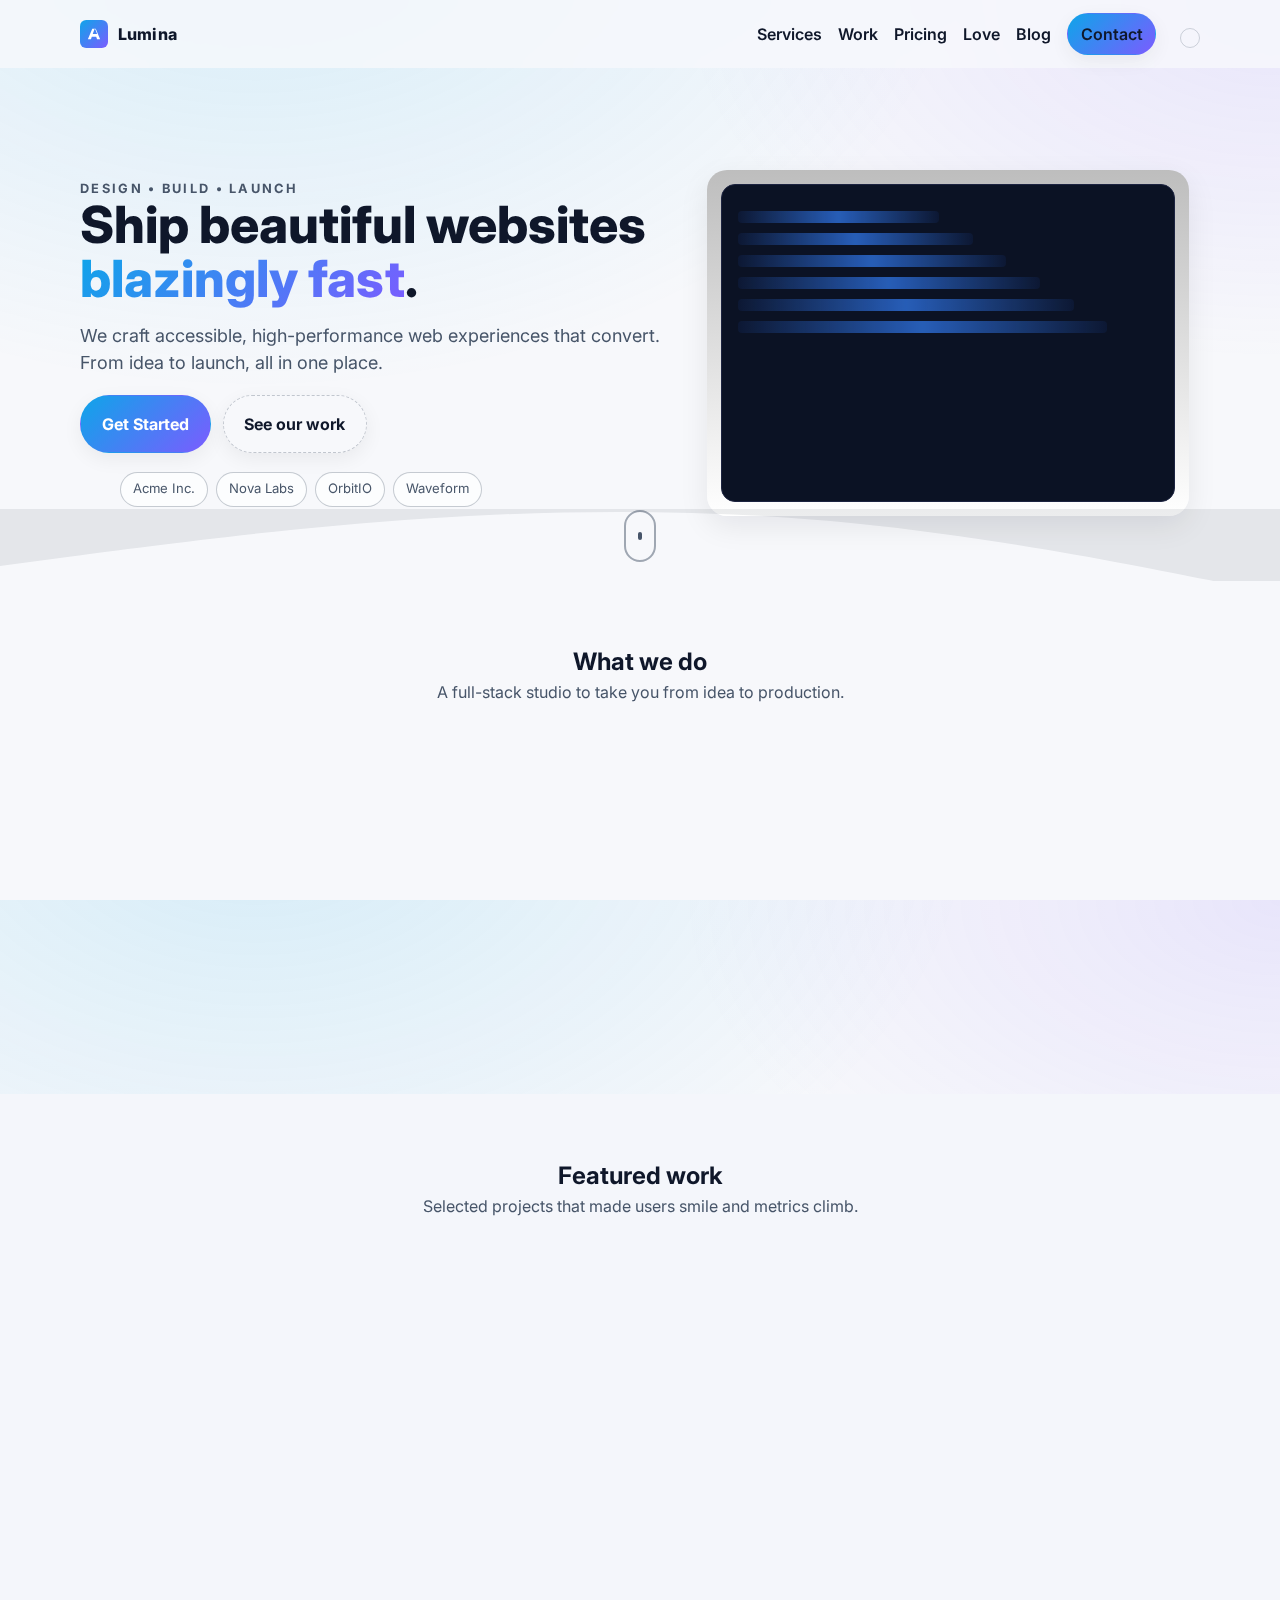
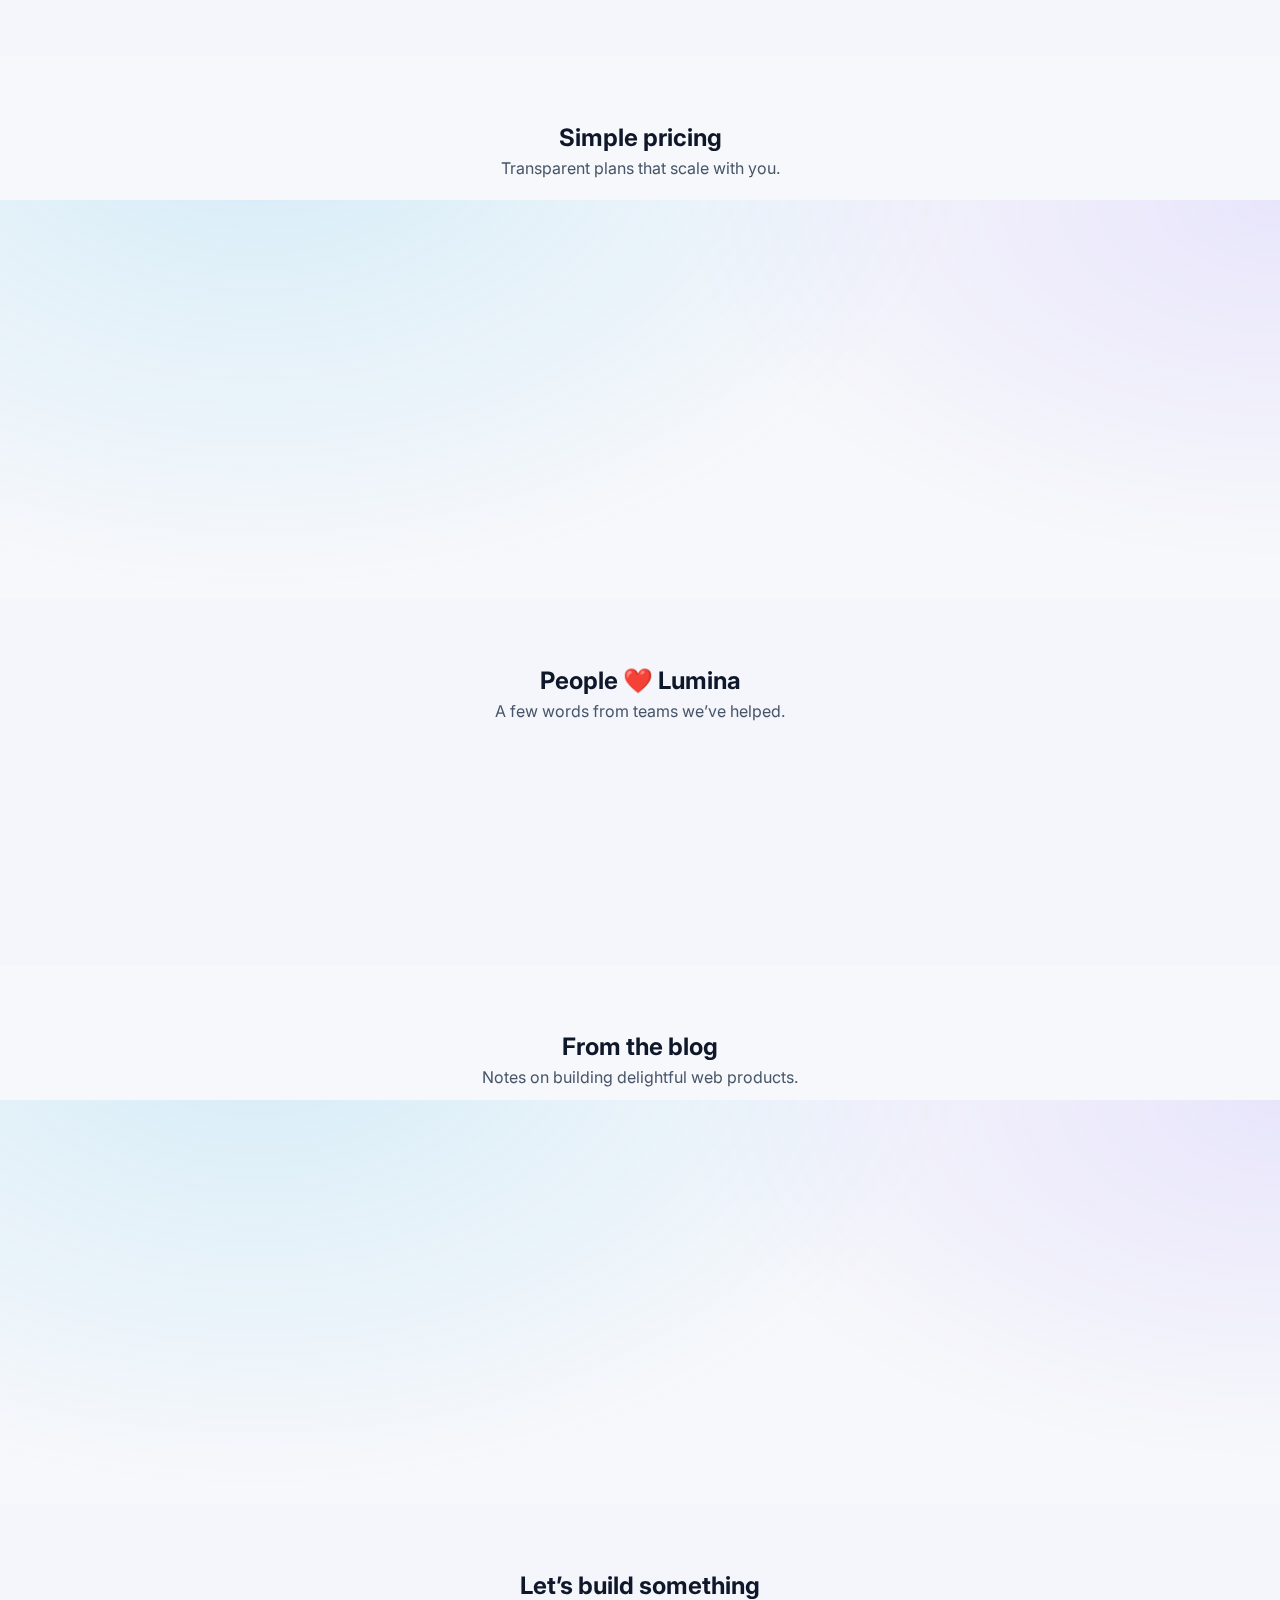
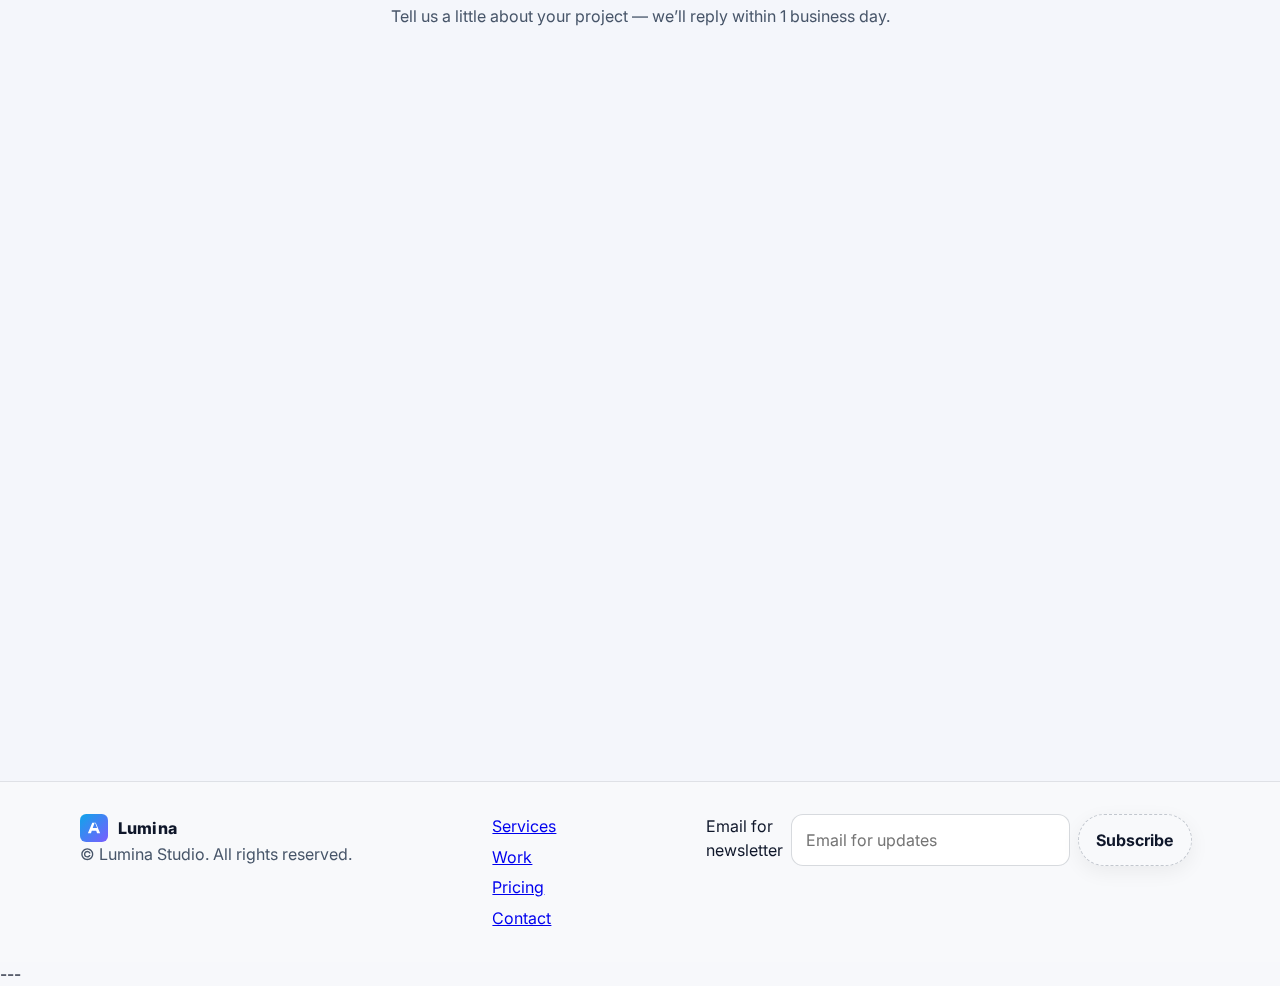
<file: index.html>
<!doctype html>
<html lang="en" class="no-js" data-theme="light">
<head>
  <meta charset="utf-8" />
  <meta name="viewport" content="width=device-width,initial-scale=1,viewport-fit=cover" />
  <title>Lumina — Modern Web Experiences</title>
  <meta name="description" content="Lumina builds beautiful, high-performance websites and apps. Design, development, and growth in one place." />
  <meta name="theme-color" content="#0ea5e9" />
  <meta property="og:title" content="Lumina — Modern Web Experiences" />
  <meta property="og:description" content="Beautiful, fast, accessible websites and apps." />
  <meta property="og:type" content="website" />
  <meta property="og:image" content="data:image/svg+xml;utf8,<svg xmlns='http://www.w3.org/2000/svg' width='1200' height='630'><rect width='100%' height='100%' fill='%230ea5e9'/><text x='50%' y='50%' dominant-baseline='middle' text-anchor='middle' font-family='Arial' font-size='64' fill='white'>Lumina</text></svg>">

  <!-- Favicon (inline SVG so no extra files) -->
  <link rel="icon" type="image/svg+xml" href="data:image/svg+xml;utf8,
    <svg xmlns='http://www.w3.org/2000/svg' viewBox='0 0 64 64'>
      <defs><linearGradient id='g' x1='0' y1='0' x2='1' y2='1'>
        <stop stop-color='%230ea5e9'/><stop offset='1' stop-color='%237b5cff'/></linearGradient></defs>
      <rect rx='14' ry='14' width='64' height='64' fill='url(%23g)'/>
      <path d='M18 44L28 20h8l10 24h-7l-2-6H27l-2 6zM29 32h10l-5-13z' fill='white'/>
    </svg>"/>

  <link rel="preconnect" href="https://fonts.googleapis.com" crossorigin>
  <link rel="preconnect" href="https://fonts.gstatic.com" crossorigin>
  <link href="https://fonts.googleapis.com/css2?family=Inter:wght@400;500;600;700;800&display=swap" rel="stylesheet">

  <link rel="stylesheet" href="styles.css" />
  <script>document.documentElement.classList.remove('no-js');</script>
</head>
<body>
  <!-- Skip link for a11y -->
  <a class="skip-link" href="#main">Skip to content</a>

  <!-- Header -->
  <header id="top" class="site-header" data-shadow="false">
    <div class="container header-inner">
      <a href="#hero" class="brand" aria-label="Lumina home">
        <svg class="brand-mark" viewBox="0 0 64 64" aria-hidden="true"><defs><linearGradient id="lg" x1="0" y1="0" x2="1" y2="1"><stop stop-color="#0ea5e9"/><stop offset="1" stop-color="#7b5cff"/></linearGradient></defs><rect rx="14" ry="14" width="64" height="64" fill="url(#lg)"/><path d="M18 44L28 20h8l10 24h-7l-2-6H27l-2 6zM29 32h10l-5-13z" fill="white"/></svg>
        <span class="brand-name">Lumina</span>
      </a>

      <nav class="nav" aria-label="Primary">
        <button class="nav__toggle" aria-expanded="false" aria-controls="navMenu">
          <span class="nav__sr">Open menu</span>
          <span class="nav__bars"></span>
        </button>
        <ul id="navMenu" class="nav__menu">
          <li><a href="#services">Services</a></li>
          <li><a href="#work">Work</a></li>
          <li><a href="#pricing">Pricing</a></li>
          <li><a href="#testimonials">Love</a></li>
          <li><a href="#blog">Blog</a></li>
          <li><a href="#contact" class="btn btn--sm btn--primary">Contact</a></li>
          <li class="theme-toggle">
            <button id="themeToggle" class="icon-btn" aria-label="Toggle dark mode">
              <svg viewBox="0 0 24 24" aria-hidden="true" class="icon"><path d="M21 12.79A9 9 0 1 1 11.21 3 7 7 0 0 0 21 12.79z"/></svg>
            </button>
          </li>
        </ul>
      </nav>
    </div>
  </header>

  <main id="main">
    <!-- Hero -->
    <section id="hero" class="section hero">
      <div class="container grid hero-grid">
        <div class="hero-copy">
          <p class="eyebrow">Design • Build • Launch</p>
          <h1 class="headline">Ship beautiful websites <span class="grad">blazingly fast</span>.</h1>
          <p class="lead">We craft accessible, high-performance web experiences that convert. From idea to launch, all in one place.</p>
          <div class="cta">
            <a class="btn btn--primary btn--lg" href="#pricing">Get Started</a>
            <a class="btn btn--ghost btn--lg" href="#work">See our work</a>
          </div>
          <ul class="trust-list" aria-label="Client logos">
            <li class="pill">Acme Inc.</li><li class="pill">Nova Labs</li><li class="pill">OrbitIO</li><li class="pill">Waveform</li>
          </ul>
        </div>
        <div class="hero-visual">
          <!-- Decorative, but still accessible with aria-hidden -->
          <div class="device" aria-hidden="true">
            <div class="device__screen">
              <div class="code-line" style="--i:1"></div>
              <div class="code-line" style="--i:2"></div>
              <div class="code-line" style="--i:3"></div>
              <div class="code-line" style="--i:4"></div>
              <div class="code-line" style="--i:5"></div>
              <div class="code-line" style="--i:6"></div>
            </div>
          </div>
        </div>
      </div>
      <a class="scroll-indicator" href="#services" aria-label="Scroll to services">
        <span></span>
      </a>
      <svg class="wave" viewBox="0 0 1440 80" preserveAspectRatio="none" aria-hidden="true"><path d="M0,64L80,53.3C160,43,320,21,480,10.7C640,0,800,0,960,16C1120,32,1280,64,1360,80L1440,96L1440,0L1360,0C1280,0,1120,0,960,0C800,0,640,0,480,0C320,0,160,0,80,0L0,0Z" fill="currentColor" opacity=".08"/></svg>
    </section>

    <!-- Services -->
    <section id="services" class="section">
      <div class="container">
        <header class="section-header">
          <h2>What we do</h2>
          <p class="sub">A full-stack studio to take you from idea to production.</p>
        </header>
        <div class="grid cards-3">
          <article class="card reveal">
            <div class="card__icon grad-bg" aria-hidden="true">🎨</div>
            <h3>Design Systems</h3>
            <p>Reusable, consistent component libraries with tokens, docs, and accessibility built-in.</p>
            <ul class="list check">
              <li>Tokenized themes</li><li>ARIA patterns</li><li>Figma ↔ code parity</li>
            </ul>
          </article>
          <article class="card reveal">
            <div class="card__icon grad-bg" aria-hidden="true">⚡</div>
            <h3>Web Apps</h3>
            <p>Modern SPA/MPA architecture optimized for performance, SEO, and maintainability.</p>
            <ul class="list check">
              <li>SSR/SSG ready</li><li>Core Web Vitals A+</li><li>Type-safe APIs</li>
            </ul>
          </article>
          <article class="card reveal">
            <div class="card__icon grad-bg" aria-hidden="true">🚀</div>
            <h3>Growth & Analytics</h3>
            <p>Experimentation frameworks, event pipelines, and dashboards to scale responsibly.</p>
            <ul class="list check">
              <li>A/B testing</li><li>Attribution</li><li>Data storytelling</li>
            </ul>
          </article>
        </div>
      </div>
    </section>

    <!-- Work -->
    <section id="work" class="section alt">
      <div class="container">
        <header class="section-header">
          <h2>Featured work</h2>
          <p class="sub">Selected projects that made users smile and metrics climb.</p>
        </header>

        <div class="work-grid grid">
          <!-- Card 1 -->
          <article class="work-card reveal">
            <figure class="work-media skeleton" aria-label="Project preview">
              <svg viewBox="0 0 16 9" preserveAspectRatio="none"><rect width="100%" height="100%" fill="currentColor" opacity=".1"/></svg>
            </figure>
            <div class="work-body">
              <h3>OrbitIO Dashboard</h3>
              <p>Realtime telemetry with offline-first sync and buttery interactions.</p>
              <ul class="tags"><li>Design</li><li>Web App</li><li>PWA</li></ul>
            </div>
          </article>

          <!-- Card 2 -->
          <article class="work-card reveal">
            <figure class="work-media skeleton" aria-label="Project preview">
              <svg viewBox="0 0 16 9" preserveAspectRatio="none"><rect width="100%" height="100%" fill="currentColor" opacity=".1"/></svg>
            </figure>
            <div class="work-body">
              <h3>Nova Commerce</h3>
              <p>Headless storefront optimized for 100/100 Lighthouse performance.</p>
              <ul class="tags"><li>eCommerce</li><li>Performance</li><li>SSR</li></ul>
            </div>
          </article>

          <!-- Card 3 -->
          <article class="work-card reveal">
            <figure class="work-media skeleton" aria-label="Project preview">
              <svg viewBox="0 0 16 9" preserveAspectRatio="none"><rect width="100%" height="100%" fill="currentColor" opacity=".1"/></svg>
            </figure>
            <div class="work-body">
              <h3>Waveform Site</h3>
              <p>A content site with MDX authoring and delightful micro-interactions.</p>
              <ul class="tags"><li>Marketing</li><li>Animation</li><li>MDX</li></ul>
            </div>
          </article>
        </div>
      </div>
    </section>

    <!-- Pricing -->
    <section id="pricing" class="section">
      <div class="container">
        <header class="section-header">
          <h2>Simple pricing</h2>
          <p class="sub">Transparent plans that scale with you.</p>
        </header>

        <div class="pricing grid cards-3">
          <article class="card price-card reveal" aria-label="Starter plan">
            <div class="price">
              <span class="amount">$<strong>499</strong></span>
              <span class="period">/ one-time</span>
            </div>
            <h3>Starter Site</h3>
            <p>Launch a beautiful single-page site in days.</p>
            <ul class="list check">
              <li>1 landing page</li><li>Responsive & accessible</li><li>Basic SEO</li>
            </ul>
            <a href="#contact" class="btn btn--primary btn--block">Start</a>
          </article>

          <article class="card price-card highlight reveal" aria-label="Growth plan">
            <div class="badge">Most popular</div>
            <div class="price">
              <span class="amount">$<strong>2,499</strong></span>
              <span class="period">/ project</span>
            </div>
            <h3>Growth</h3>
            <p>Multi-page site with a CMS and analytics.</p>
            <ul class="list check">
              <li>Up to 10 pages</li><li>Headless CMS</li><li>Analytics & A/B</li>
            </ul>
            <a href="#contact" class="btn btn--primary btn--block">Choose Growth</a>
          </article>

          <article class="card price-card reveal" aria-label="Scale plan">
            <div class="price">
              <span class="amount">$<strong>5,999</strong></span>
              <span class="period">/ month</span>
            </div>
            <h3>Scale</h3>
            <p>Dedicated team as a service. Iterate weekly.</p>
            <ul class="list check">
              <li>Unlimited requests</li><li>Weekly sprints</li><li>Priority support</li>
            </ul>
            <a href="#contact" class="btn btn--primary btn--block">Talk to us</a>
          </article>
        </div>
      </div>
    </section>

    <!-- Testimonials -->
    <section id="testimonials" class="section alt">
      <div class="container">
        <header class="section-header">
          <h2>People ❤️ Lumina</h2>
          <p class="sub">A few words from teams we’ve helped.</p>
        </header>

        <div class="testimonials grid cards-3">
          <figure class="quote-card reveal">
            <blockquote>“They didn’t just ship fast — they shipped right. Accessibility and performance were flawless.”</blockquote>
            <figcaption>
              <div class="avatar" aria-hidden="true">AJ</div>
              <div><strong>Alex Johnson</strong><br><span>VP Eng, OrbitIO</span></div>
            </figcaption>
          </figure>
          <figure class="quote-card reveal">
            <blockquote>“Our conversions jumped 38% after the redesign. The team is a joy to work with.”</blockquote>
            <figcaption>
              <div class="avatar" aria-hidden="true">SK</div>
              <div><strong>Sara Kim</strong><br><span>Growth Lead, Nova</span></div>
            </figcaption>
          </figure>
          <figure class="quote-card reveal">
            <blockquote>“Pixel-perfect, future-proof, and lightning quick. Couldn’t ask for more.”</blockquote>
            <figcaption>
              <div class="avatar" aria-hidden="true">MT</div>
              <div><strong>Marco Torres</strong><br><span>Founder, Waveform</span></div>
            </figcaption>
          </figure>
        </div>
      </div>
    </section>

    <!-- Blog -->
    <section id="blog" class="section">
      <div class="container">
        <header class="section-header">
          <h2>From the blog</h2>
          <p class="sub">Notes on building delightful web products.</p>
        </header>

        <div class="blog grid cards-3">
          <article class="post-card reveal">
            <a class="post-thumb skeleton" href="#" aria-label="Read post: Designing for performance"></a>
            <div class="post-body">
              <h3><a href="#">Designing for performance</a></h3>
              <p>How to balance aesthetics with Core Web Vitals like LCP, CLS, and TBT.</p>
              <ul class="meta"><li>7 min</li><li>Perf</li></ul>
            </div>
          </article>

          <article class="post-card reveal">
            <a class="post-thumb skeleton" href="#" aria-label="Read post: Accessible by default"></a>
            <div class="post-body">
              <h3><a href="#">Accessible by default</a></h3>
              <p>Practical ARIA patterns and keyboard UX that don’t feel like an afterthought.</p>
              <ul class="meta"><li>6 min</li><li>A11y</li></ul>
            </div>
          </article>

          <article class="post-card reveal">
            <a class="post-thumb skeleton" href="#" aria-label="Read post: Motion with purpose"></a>
            <div class="post-body">
              <h3><a href="#">Motion with purpose</a></h3>
              <p>Micro-interactions that guide, not distract — with prefers-reduced-motion in mind.</p>
              <ul class="meta"><li>4 min</li><li>Motion</li></ul>
            </div>
          </article>
        </div>
      </div>
    </section>

    <!-- Contact -->
    <section id="contact" class="section alt">
      <div class="container">
        <header class="section-header">
          <h2>Let’s build something</h2>
          <p class="sub">Tell us a little about your project — we’ll reply within 1 business day.</p>
        </header>

        <form id="contactForm" class="form card reveal" novalidate>
          <div class="form__row">
            <label for="name">Your name</label>
            <input id="name" name="name" type="text" autocomplete="name" required placeholder="Ada Lovelace" />
            <span class="error" id="err-name" role="alert"></span>
          </div>
          <div class="form__row">
            <label for="email">Email</label>
            <input id="email" name="email" type="email" autocomplete="email" required placeholder="you@company.com" />
            <span class="error" id="err-email" role="alert"></span>
          </div>
          <div class="form__row">
            <label for="budget">Budget</label>
            <select id="budget" name="budget" required>
              <option value="" disabled selected>Select a range</option>
              <option value="under-5k">Under $5k</option>
              <option value="5-25k">$5k–$25k</option>
              <option value="25-100k">$25k–$100k</option>
              <option value="100k-plus">$100k+</option>
            </select>
            <span class="error" id="err-budget" role="alert"></span>
          </div>
          <div class="form__row">
            <label for="message">Project details</label>
            <textarea id="message" name="message" rows="5" minlength="20" required placeholder="What are you building? What's the goal?"></textarea>
            <span class="error" id="err-message" role="alert"></span>
          </div>
          <div class="form__actions">
            <button class="btn btn--primary" type="submit">Send message</button>
            <p class="form__success" id="formSuccess" role="status" aria-live="polite" hidden>Thanks! We’ll be in touch shortly.</p>
          </div>
        </form>
      </div>
    </section>

    <!-- Footer -->
    <footer class="site-footer">
      <div class="container footer-grid">
        <div>
          <a class="brand footer-brand" href="#hero" aria-label="Lumina home">
            <svg class="brand-mark" viewBox="0 0 64 64" aria-hidden="true"><defs><linearGradient id="lg2" x1="0" y1="0" x2="1" y2="1"><stop stop-color="#0ea5e9"/><stop offset="1" stop-color="#7b5cff"/></linearGradient></defs><rect rx="14" ry="14" width="64" height="64" fill="url(#lg2)"/><path d="M18 44L28 20h8l10 24h-7l-2-6H27l-2 6zM29 32h10l-5-13z" fill="white"/></svg>
            <span class="brand-name">Lumina</span>
          </a>
          <p class="muted">© <span id="year"></span> Lumina Studio. All rights reserved.</p>
        </div>
        <nav aria-label="Footer">
          <ul class="footer-nav">
            <li><a href="#services">Services</a></li>
            <li><a href="#work">Work</a></li>
            <li><a href="#pricing">Pricing</a></li>
            <li><a href="#contact">Contact</a></li>
          </ul>
        </nav>
        <form class="newsletter" id="newsletterForm" novalidate>
          <label for="newsEmail" class="sr-only">Email for newsletter</label>
          <input id="newsEmail" type="email" placeholder="Email for updates" required />
          <button class="btn btn--ghost" type="submit">Subscribe</button>
          <span class="error" id="err-news" role="alert"></span>
        </form>
      </div>
      <a href="#top" class="to-top" aria-label="Back to top">↑</a>
    </footer>
  </main>

  <script src="script.js" defer></script>
</body>
</html>


---
</file>
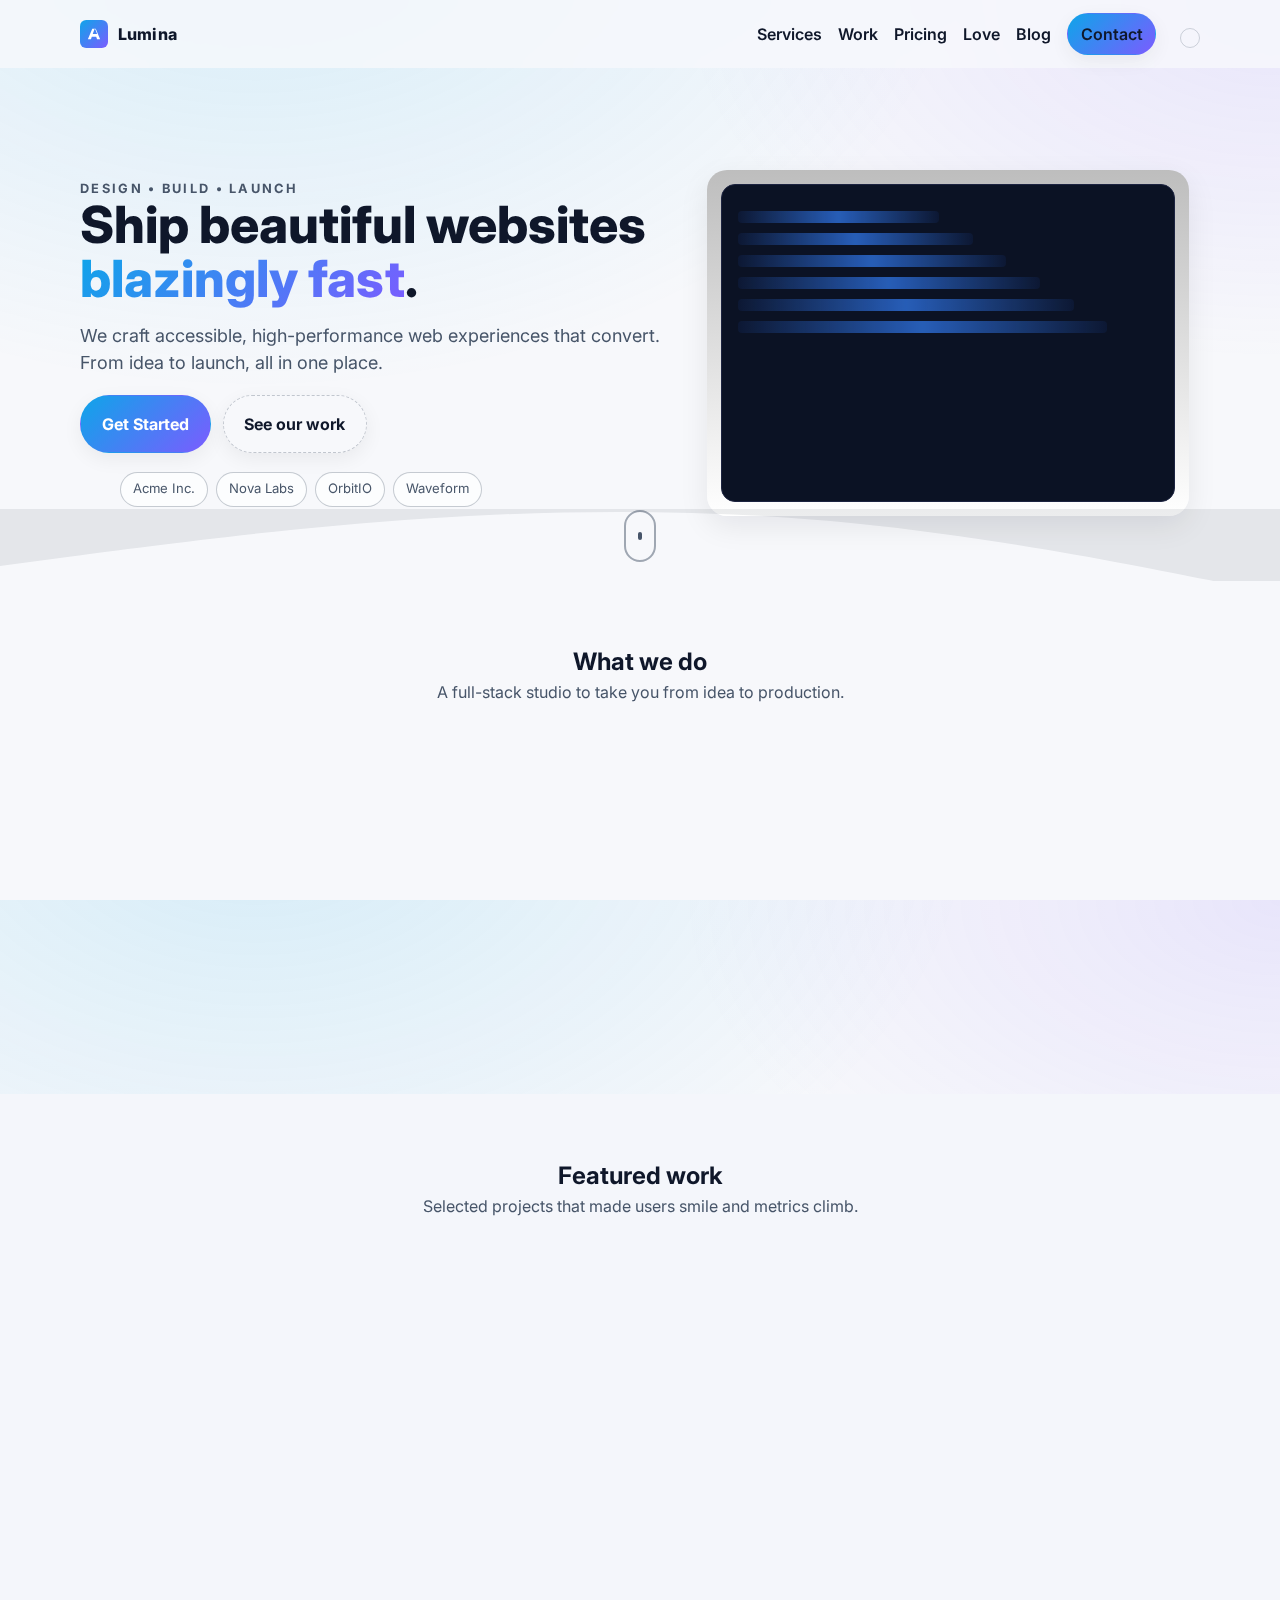
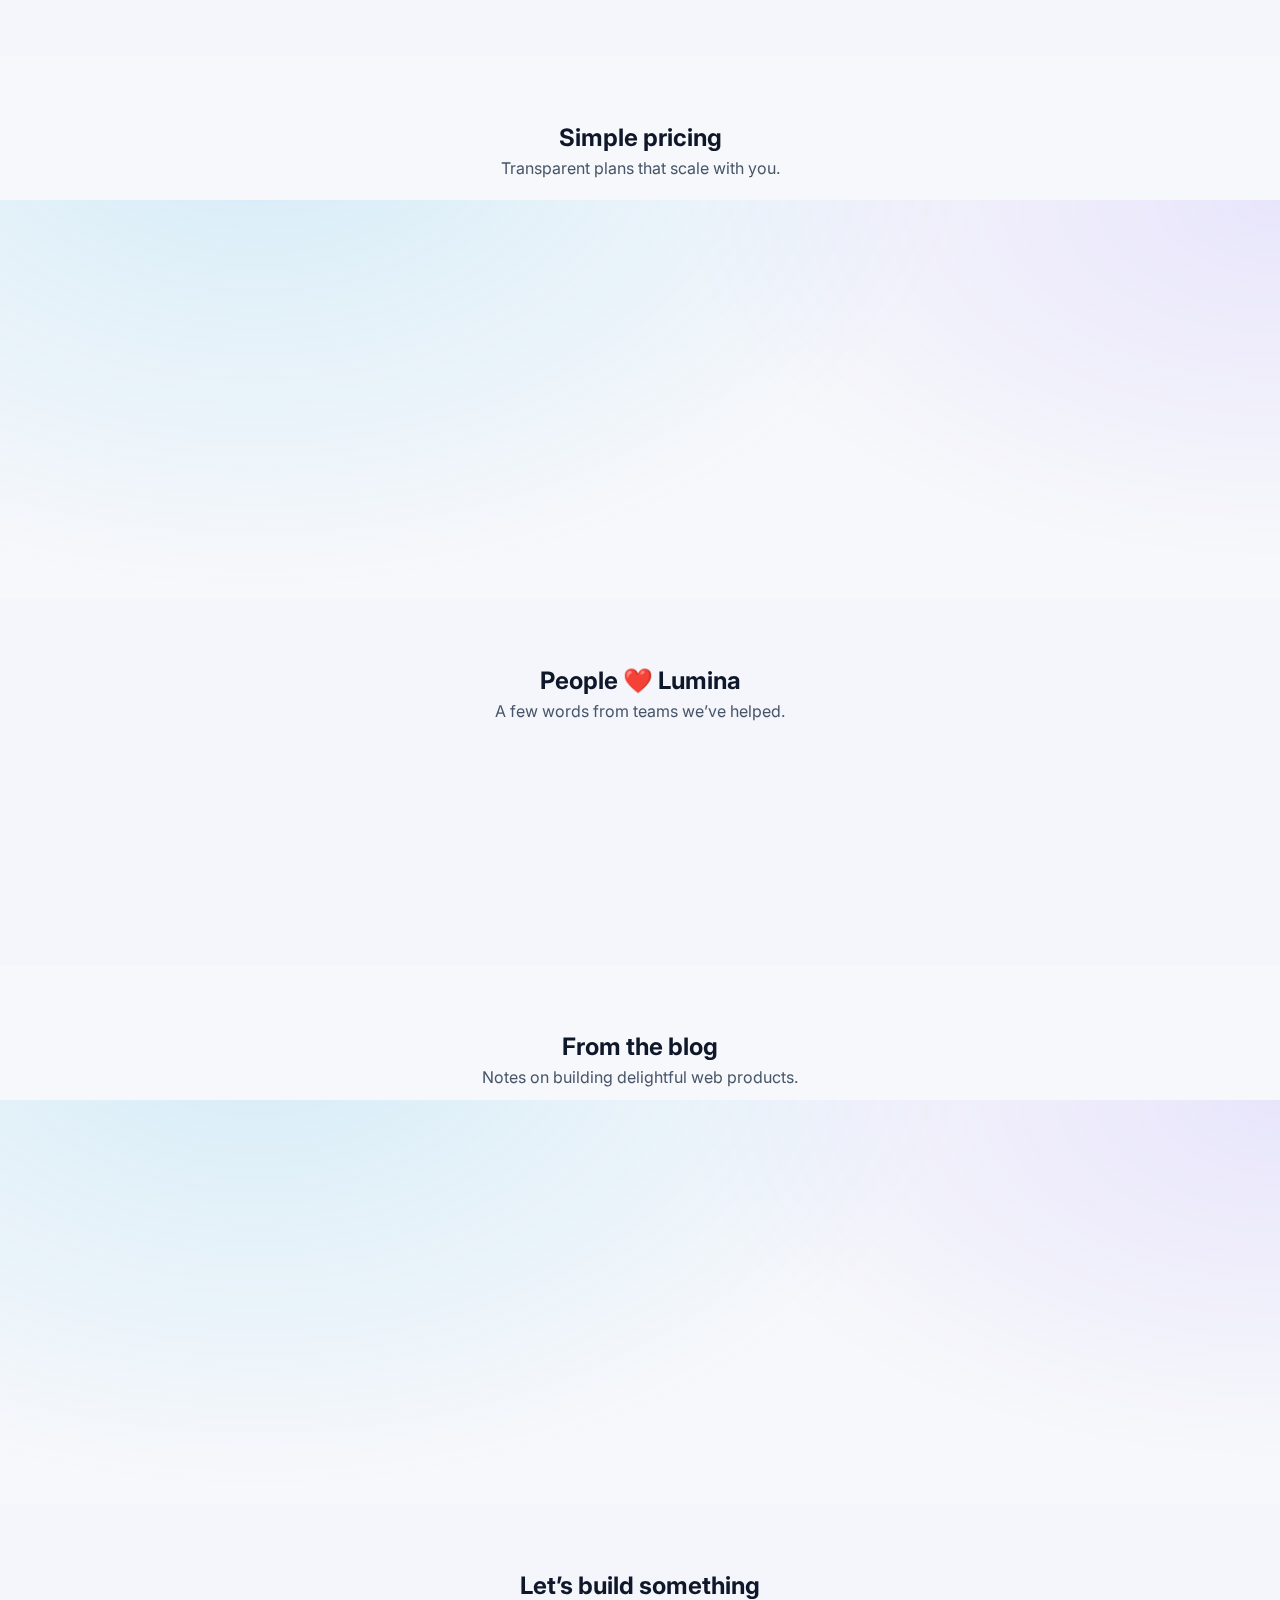
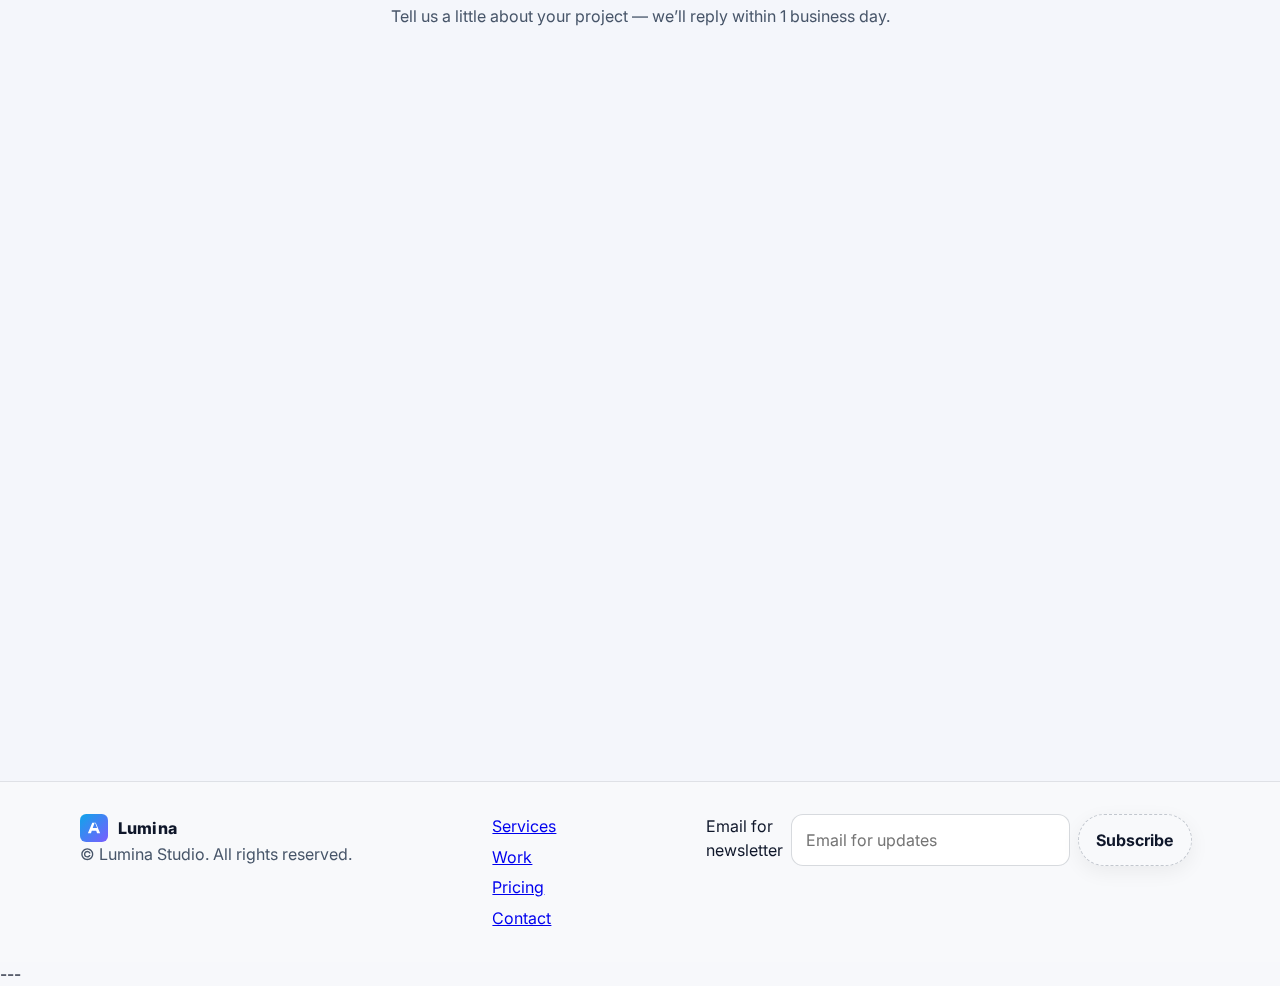
<file: lndex.html>
<!doctype html>
<html lang="en" class="no-js" data-theme="light">
<head>
  <meta charset="utf-8" />
  <meta name="viewport" content="width=device-width,initial-scale=1,viewport-fit=cover" />
  <title>Lumina — Modern Web Experiences</title>
  <meta name="description" content="Lumina builds beautiful, high-performance websites and apps. Design, development, and growth in one place." />
  <meta name="theme-color" content="#0ea5e9" />
  <meta property="og:title" content="Lumina — Modern Web Experiences" />
  <meta property="og:description" content="Beautiful, fast, accessible websites and apps." />
  <meta property="og:type" content="website" />
  <meta property="og:image" content="data:image/svg+xml;utf8,<svg xmlns='http://www.w3.org/2000/svg' width='1200' height='630'><rect width='100%' height='100%' fill='%230ea5e9'/><text x='50%' y='50%' dominant-baseline='middle' text-anchor='middle' font-family='Arial' font-size='64' fill='white'>Lumina</text></svg>">

  <!-- Favicon (inline SVG so no extra files) -->
  <link rel="icon" type="image/svg+xml" href="data:image/svg+xml;utf8,
    <svg xmlns='http://www.w3.org/2000/svg' viewBox='0 0 64 64'>
      <defs><linearGradient id='g' x1='0' y1='0' x2='1' y2='1'>
        <stop stop-color='%230ea5e9'/><stop offset='1' stop-color='%237b5cff'/></linearGradient></defs>
      <rect rx='14' ry='14' width='64' height='64' fill='url(%23g)'/>
      <path d='M18 44L28 20h8l10 24h-7l-2-6H27l-2 6zM29 32h10l-5-13z' fill='white'/>
    </svg>"/>

  <link rel="preconnect" href="https://fonts.googleapis.com" crossorigin>
  <link rel="preconnect" href="https://fonts.gstatic.com" crossorigin>
  <link href="https://fonts.googleapis.com/css2?family=Inter:wght@400;500;600;700;800&display=swap" rel="stylesheet">

  <link rel="stylesheet" href="styles.css" />
  <script>document.documentElement.classList.remove('no-js');</script>
</head>
<body>
  <!-- Skip link for a11y -->
  <a class="skip-link" href="#main">Skip to content</a>

  <!-- Header -->
  <header id="top" class="site-header" data-shadow="false">
    <div class="container header-inner">
      <a href="#hero" class="brand" aria-label="Lumina home">
        <svg class="brand-mark" viewBox="0 0 64 64" aria-hidden="true"><defs><linearGradient id="lg" x1="0" y1="0" x2="1" y2="1"><stop stop-color="#0ea5e9"/><stop offset="1" stop-color="#7b5cff"/></linearGradient></defs><rect rx="14" ry="14" width="64" height="64" fill="url(#lg)"/><path d="M18 44L28 20h8l10 24h-7l-2-6H27l-2 6zM29 32h10l-5-13z" fill="white"/></svg>
        <span class="brand-name">Lumina</span>
      </a>

      <nav class="nav" aria-label="Primary">
        <button class="nav__toggle" aria-expanded="false" aria-controls="navMenu">
          <span class="nav__sr">Open menu</span>
          <span class="nav__bars"></span>
        </button>
        <ul id="navMenu" class="nav__menu">
          <li><a href="#services">Services</a></li>
          <li><a href="#work">Work</a></li>
          <li><a href="#pricing">Pricing</a></li>
          <li><a href="#testimonials">Love</a></li>
          <li><a href="#blog">Blog</a></li>
          <li><a href="#contact" class="btn btn--sm btn--primary">Contact</a></li>
          <li class="theme-toggle">
            <button id="themeToggle" class="icon-btn" aria-label="Toggle dark mode">
              <svg viewBox="0 0 24 24" aria-hidden="true" class="icon"><path d="M21 12.79A9 9 0 1 1 11.21 3 7 7 0 0 0 21 12.79z"/></svg>
            </button>
          </li>
        </ul>
      </nav>
    </div>
  </header>

  <main id="main">
    <!-- Hero -->
    <section id="hero" class="section hero">
      <div class="container grid hero-grid">
        <div class="hero-copy">
          <p class="eyebrow">Design • Build • Launch</p>
          <h1 class="headline">Ship beautiful websites <span class="grad">blazingly fast</span>.</h1>
          <p class="lead">We craft accessible, high-performance web experiences that convert. From idea to launch, all in one place.</p>
          <div class="cta">
            <a class="btn btn--primary btn--lg" href="#pricing">Get Started</a>
            <a class="btn btn--ghost btn--lg" href="#work">See our work</a>
          </div>
          <ul class="trust-list" aria-label="Client logos">
            <li class="pill">Acme Inc.</li><li class="pill">Nova Labs</li><li class="pill">OrbitIO</li><li class="pill">Waveform</li>
          </ul>
        </div>
        <div class="hero-visual">
          <!-- Decorative, but still accessible with aria-hidden -->
          <div class="device" aria-hidden="true">
            <div class="device__screen">
              <div class="code-line" style="--i:1"></div>
              <div class="code-line" style="--i:2"></div>
              <div class="code-line" style="--i:3"></div>
              <div class="code-line" style="--i:4"></div>
              <div class="code-line" style="--i:5"></div>
              <div class="code-line" style="--i:6"></div>
            </div>
          </div>
        </div>
      </div>
      <a class="scroll-indicator" href="#services" aria-label="Scroll to services">
        <span></span>
      </a>
      <svg class="wave" viewBox="0 0 1440 80" preserveAspectRatio="none" aria-hidden="true"><path d="M0,64L80,53.3C160,43,320,21,480,10.7C640,0,800,0,960,16C1120,32,1280,64,1360,80L1440,96L1440,0L1360,0C1280,0,1120,0,960,0C800,0,640,0,480,0C320,0,160,0,80,0L0,0Z" fill="currentColor" opacity=".08"/></svg>
    </section>

    <!-- Services -->
    <section id="services" class="section">
      <div class="container">
        <header class="section-header">
          <h2>What we do</h2>
          <p class="sub">A full-stack studio to take you from idea to production.</p>
        </header>
        <div class="grid cards-3">
          <article class="card reveal">
            <div class="card__icon grad-bg" aria-hidden="true">🎨</div>
            <h3>Design Systems</h3>
            <p>Reusable, consistent component libraries with tokens, docs, and accessibility built-in.</p>
            <ul class="list check">
              <li>Tokenized themes</li><li>ARIA patterns</li><li>Figma ↔ code parity</li>
            </ul>
          </article>
          <article class="card reveal">
            <div class="card__icon grad-bg" aria-hidden="true">⚡</div>
            <h3>Web Apps</h3>
            <p>Modern SPA/MPA architecture optimized for performance, SEO, and maintainability.</p>
            <ul class="list check">
              <li>SSR/SSG ready</li><li>Core Web Vitals A+</li><li>Type-safe APIs</li>
            </ul>
          </article>
          <article class="card reveal">
            <div class="card__icon grad-bg" aria-hidden="true">🚀</div>
            <h3>Growth & Analytics</h3>
            <p>Experimentation frameworks, event pipelines, and dashboards to scale responsibly.</p>
            <ul class="list check">
              <li>A/B testing</li><li>Attribution</li><li>Data storytelling</li>
            </ul>
          </article>
        </div>
      </div>
    </section>

    <!-- Work -->
    <section id="work" class="section alt">
      <div class="container">
        <header class="section-header">
          <h2>Featured work</h2>
          <p class="sub">Selected projects that made users smile and metrics climb.</p>
        </header>

        <div class="work-grid grid">
          <!-- Card 1 -->
          <article class="work-card reveal">
            <figure class="work-media skeleton" aria-label="Project preview">
              <svg viewBox="0 0 16 9" preserveAspectRatio="none"><rect width="100%" height="100%" fill="currentColor" opacity=".1"/></svg>
            </figure>
            <div class="work-body">
              <h3>OrbitIO Dashboard</h3>
              <p>Realtime telemetry with offline-first sync and buttery interactions.</p>
              <ul class="tags"><li>Design</li><li>Web App</li><li>PWA</li></ul>
            </div>
          </article>

          <!-- Card 2 -->
          <article class="work-card reveal">
            <figure class="work-media skeleton" aria-label="Project preview">
              <svg viewBox="0 0 16 9" preserveAspectRatio="none"><rect width="100%" height="100%" fill="currentColor" opacity=".1"/></svg>
            </figure>
            <div class="work-body">
              <h3>Nova Commerce</h3>
              <p>Headless storefront optimized for 100/100 Lighthouse performance.</p>
              <ul class="tags"><li>eCommerce</li><li>Performance</li><li>SSR</li></ul>
            </div>
          </article>

          <!-- Card 3 -->
          <article class="work-card reveal">
            <figure class="work-media skeleton" aria-label="Project preview">
              <svg viewBox="0 0 16 9" preserveAspectRatio="none"><rect width="100%" height="100%" fill="currentColor" opacity=".1"/></svg>
            </figure>
            <div class="work-body">
              <h3>Waveform Site</h3>
              <p>A content site with MDX authoring and delightful micro-interactions.</p>
              <ul class="tags"><li>Marketing</li><li>Animation</li><li>MDX</li></ul>
            </div>
          </article>
        </div>
      </div>
    </section>

    <!-- Pricing -->
    <section id="pricing" class="section">
      <div class="container">
        <header class="section-header">
          <h2>Simple pricing</h2>
          <p class="sub">Transparent plans that scale with you.</p>
        </header>

        <div class="pricing grid cards-3">
          <article class="card price-card reveal" aria-label="Starter plan">
            <div class="price">
              <span class="amount">$<strong>499</strong></span>
              <span class="period">/ one-time</span>
            </div>
            <h3>Starter Site</h3>
            <p>Launch a beautiful single-page site in days.</p>
            <ul class="list check">
              <li>1 landing page</li><li>Responsive & accessible</li><li>Basic SEO</li>
            </ul>
            <a href="#contact" class="btn btn--primary btn--block">Start</a>
          </article>

          <article class="card price-card highlight reveal" aria-label="Growth plan">
            <div class="badge">Most popular</div>
            <div class="price">
              <span class="amount">$<strong>2,499</strong></span>
              <span class="period">/ project</span>
            </div>
            <h3>Growth</h3>
            <p>Multi-page site with a CMS and analytics.</p>
            <ul class="list check">
              <li>Up to 10 pages</li><li>Headless CMS</li><li>Analytics & A/B</li>
            </ul>
            <a href="#contact" class="btn btn--primary btn--block">Choose Growth</a>
          </article>

          <article class="card price-card reveal" aria-label="Scale plan">
            <div class="price">
              <span class="amount">$<strong>5,999</strong></span>
              <span class="period">/ month</span>
            </div>
            <h3>Scale</h3>
            <p>Dedicated team as a service. Iterate weekly.</p>
            <ul class="list check">
              <li>Unlimited requests</li><li>Weekly sprints</li><li>Priority support</li>
            </ul>
            <a href="#contact" class="btn btn--primary btn--block">Talk to us</a>
          </article>
        </div>
      </div>
    </section>

    <!-- Testimonials -->
    <section id="testimonials" class="section alt">
      <div class="container">
        <header class="section-header">
          <h2>People ❤️ Lumina</h2>
          <p class="sub">A few words from teams we’ve helped.</p>
        </header>

        <div class="testimonials grid cards-3">
          <figure class="quote-card reveal">
            <blockquote>“They didn’t just ship fast — they shipped right. Accessibility and performance were flawless.”</blockquote>
            <figcaption>
              <div class="avatar" aria-hidden="true">AJ</div>
              <div><strong>Alex Johnson</strong><br><span>VP Eng, OrbitIO</span></div>
            </figcaption>
          </figure>
          <figure class="quote-card reveal">
            <blockquote>“Our conversions jumped 38% after the redesign. The team is a joy to work with.”</blockquote>
            <figcaption>
              <div class="avatar" aria-hidden="true">SK</div>
              <div><strong>Sara Kim</strong><br><span>Growth Lead, Nova</span></div>
            </figcaption>
          </figure>
          <figure class="quote-card reveal">
            <blockquote>“Pixel-perfect, future-proof, and lightning quick. Couldn’t ask for more.”</blockquote>
            <figcaption>
              <div class="avatar" aria-hidden="true">MT</div>
              <div><strong>Marco Torres</strong><br><span>Founder, Waveform</span></div>
            </figcaption>
          </figure>
        </div>
      </div>
    </section>

    <!-- Blog -->
    <section id="blog" class="section">
      <div class="container">
        <header class="section-header">
          <h2>From the blog</h2>
          <p class="sub">Notes on building delightful web products.</p>
        </header>

        <div class="blog grid cards-3">
          <article class="post-card reveal">
            <a class="post-thumb skeleton" href="#" aria-label="Read post: Designing for performance"></a>
            <div class="post-body">
              <h3><a href="#">Designing for performance</a></h3>
              <p>How to balance aesthetics with Core Web Vitals like LCP, CLS, and TBT.</p>
              <ul class="meta"><li>7 min</li><li>Perf</li></ul>
            </div>
          </article>

          <article class="post-card reveal">
            <a class="post-thumb skeleton" href="#" aria-label="Read post: Accessible by default"></a>
            <div class="post-body">
              <h3><a href="#">Accessible by default</a></h3>
              <p>Practical ARIA patterns and keyboard UX that don’t feel like an afterthought.</p>
              <ul class="meta"><li>6 min</li><li>A11y</li></ul>
            </div>
          </article>

          <article class="post-card reveal">
            <a class="post-thumb skeleton" href="#" aria-label="Read post: Motion with purpose"></a>
            <div class="post-body">
              <h3><a href="#">Motion with purpose</a></h3>
              <p>Micro-interactions that guide, not distract — with prefers-reduced-motion in mind.</p>
              <ul class="meta"><li>4 min</li><li>Motion</li></ul>
            </div>
          </article>
        </div>
      </div>
    </section>

    <!-- Contact -->
    <section id="contact" class="section alt">
      <div class="container">
        <header class="section-header">
          <h2>Let’s build something</h2>
          <p class="sub">Tell us a little about your project — we’ll reply within 1 business day.</p>
        </header>

        <form id="contactForm" class="form card reveal" novalidate>
          <div class="form__row">
            <label for="name">Your name</label>
            <input id="name" name="name" type="text" autocomplete="name" required placeholder="Ada Lovelace" />
            <span class="error" id="err-name" role="alert"></span>
          </div>
          <div class="form__row">
            <label for="email">Email</label>
            <input id="email" name="email" type="email" autocomplete="email" required placeholder="you@company.com" />
            <span class="error" id="err-email" role="alert"></span>
          </div>
          <div class="form__row">
            <label for="budget">Budget</label>
            <select id="budget" name="budget" required>
              <option value="" disabled selected>Select a range</option>
              <option value="under-5k">Under $5k</option>
              <option value="5-25k">$5k–$25k</option>
              <option value="25-100k">$25k–$100k</option>
              <option value="100k-plus">$100k+</option>
            </select>
            <span class="error" id="err-budget" role="alert"></span>
          </div>
          <div class="form__row">
            <label for="message">Project details</label>
            <textarea id="message" name="message" rows="5" minlength="20" required placeholder="What are you building? What's the goal?"></textarea>
            <span class="error" id="err-message" role="alert"></span>
          </div>
          <div class="form__actions">
            <button class="btn btn--primary" type="submit">Send message</button>
            <p class="form__success" id="formSuccess" role="status" aria-live="polite" hidden>Thanks! We’ll be in touch shortly.</p>
          </div>
        </form>
      </div>
    </section>

    <!-- Footer -->
    <footer class="site-footer">
      <div class="container footer-grid">
        <div>
          <a class="brand footer-brand" href="#hero" aria-label="Lumina home">
            <svg class="brand-mark" viewBox="0 0 64 64" aria-hidden="true"><defs><linearGradient id="lg2" x1="0" y1="0" x2="1" y2="1"><stop stop-color="#0ea5e9"/><stop offset="1" stop-color="#7b5cff"/></linearGradient></defs><rect rx="14" ry="14" width="64" height="64" fill="url(#lg2)"/><path d="M18 44L28 20h8l10 24h-7l-2-6H27l-2 6zM29 32h10l-5-13z" fill="white"/></svg>
            <span class="brand-name">Lumina</span>
          </a>
          <p class="muted">© <span id="year"></span> Lumina Studio. All rights reserved.</p>
        </div>
        <nav aria-label="Footer">
          <ul class="footer-nav">
            <li><a href="#services">Services</a></li>
            <li><a href="#work">Work</a></li>
            <li><a href="#pricing">Pricing</a></li>
            <li><a href="#contact">Contact</a></li>
          </ul>
        </nav>
        <form class="newsletter" id="newsletterForm" novalidate>
          <label for="newsEmail" class="sr-only">Email for newsletter</label>
          <input id="newsEmail" type="email" placeholder="Email for updates" required />
          <button class="btn btn--ghost" type="submit">Subscribe</button>
          <span class="error" id="err-news" role="alert"></span>
        </form>
      </div>
      <a href="#top" class="to-top" aria-label="Back to top">↑</a>
    </footer>
  </main>

  <script src="script.js" defer></script>
</body>
</html>


---
</file>
<file: styles.css>
styles.css

/* =========================
   Lumina — styles.css
   Modern, accessible, responsive design system
   ========================= */

/* CSS Reset (subset of modern-normalize + opinionated tweaks) */
*,*::before,*::after{box-sizing:border-box}
*{margin:0}
html,body{height:100%}
body{line-height:1.5;-webkit-font-smoothing:antialiased;text-rendering:optimizeLegibility}
img,svg,video,canvas{display:block;max-width:100%}
input,button,textarea,select{font:inherit}
button{cursor:pointer}
:focus:not(:focus-visible){outline:none}

/* Design tokens */
:root{
  --font-sans: "Inter", system-ui, -apple-system, Segoe UI, Roboto, "Helvetica Neue", Arial, "Noto Sans", "Apple Color Emoji", "Segoe UI Emoji";
  --radius: 14px;
  --radius-sm: 10px;

  --bg: #0b1020;
  --surface: #0f162e;
  --elev: #151c36;
  --text: #e6e9f2;
  --muted: #9aa3b2;
  --primary: #0ea5e9;
  --primary-2: #7b5cff;
  --ok: #10b981;
  --warn: #f59e0b;
  --danger: #ef4444;
  --shadow: 0 10px 30px rgba(2,6,23,.35);
  --card-shadow: 0 6px 20px rgba(2,6,23,.25);
  --ring: 0 0 0 3px color-mix(in oklab, var(--primary) 35%, transparent);
}

html[data-theme="light"]{
  --bg: #f7f8fb;
  --surface: #ffffff;
  --elev: #f4f6fb;
  --text: #0f172a;
  --muted: #475569;
  --shadow: 0 10px 30px rgba(2,6,23,.08);
  --card-shadow: 0 6px 20px rgba(2,6,23,.06);
}

@media (prefers-color-scheme: dark){
  html:not([data-theme="light"]){/* fallback to dark tokens already set */}
}

/* Base */
body{
  font-family: var(--font-sans);
  background: radial-gradient(1200px 800px at 20% -10%, rgba(14,165,233,.15), transparent 60%),
              radial-gradient(1000px 600px at 100% 0%, rgba(123,92,255,.12), transparent 60%), var(--bg);
  color: var(--text);
}

/* Utilities */
.container{width:min(1120px, 92%); margin-inline:auto}
.grid{display:grid; gap:clamp(1rem,2vw,1.5rem)}
.cards-3{grid-template-columns: repeat(auto-fit, minmax(260px,1fr))}
.alt{background: var(--elev)}
.section{padding: clamp(3rem, 5vw, 6rem) 0}
.section-header{text-align:center; margin-bottom:clamp(1.5rem,4vw,2.5rem)}
.section-header .sub{color:var(--muted); max-width:56ch; margin-inline:auto}
.eyebrow{letter-spacing:.18em; text-transform:uppercase; color:var(--muted); font-weight:700; font-size:.8rem}
.headline{font-size:clamp(2.2rem, 4vw, 3.6rem); line-height:1.05; font-weight:800}
.lead{font-size:1.125rem; color:var(--muted); margin-top:1rem}
.muted{color:var(--muted)}
.tags{display:flex; gap:.5rem; flex-wrap:wrap; list-style:none; margin-top:.75rem}
.tags li{font-size:.75rem; color:var(--muted); background: color-mix(in oklab, var(--surface) 70%, var(--bg));
  border:1px solid color-mix(in oklab, var(--muted) 25%, transparent); padding:.35rem .6rem; border-radius:999px}

/* Buttons */
.btn{--bgc:var(--surface); --c:var(--text); display:inline-flex; align-items:center; justify-content:center;
  gap:.6rem; border:1px solid color-mix(in oklab,var(--muted) 24%, transparent); background:var(--bgc); color:var(--c);
  border-radius:999px; padding:.8rem 1.1rem; box-shadow:var(--card-shadow); text-decoration:none; font-weight:700}
.btn--lg{padding:1rem 1.3rem}
.btn--sm{padding:.5rem .8rem; font-weight:600}
.btn--block{width:100%}
.btn--primary{--bgc: linear-gradient(135deg, var(--primary), var(--primary-2)); --c:white; border-color:transparent}
.btn--ghost{--bgc:transparent; border:1px dashed color-mix(in oklab,var(--muted) 30%, transparent)}
.btn:focus-visible{outline: none; box-shadow: var(--ring)}
.icon-btn{background:transparent; border:1px solid color-mix(in oklab, var(--muted) 24%, transparent);
  border-radius:999px; padding:.55rem}

/* Pills */
.pill{display:inline-flex; align-items:center; padding:.4rem .75rem; border-radius:999px; font-size:.82rem;
  color:var(--muted); border:1px solid color-mix(in oklab,var(--muted) 30%, transparent); background:color-mix(in oklab, var(--surface) 65%, var(--bg))}

/* Header */
.site-header{position:sticky; top:0; z-index:50; background: color-mix(in oklab, var(--bg) 82%, transparent); backdrop-filter:saturate(1.1) blur(10px); transition: box-shadow .2s}
.site-header[data-shadow="true"]{box-shadow:var(--shadow)}
.header-inner{display:flex; align-items:center; justify-content:space-between; padding:.8rem 0}
.brand{display:flex; gap:.6rem; align-items:center; text-decoration:none; color:inherit; font-weight:800}
.brand-mark{width:28px; height:28px}
.brand-name{letter-spacing:.3px}
.nav__toggle{display:none; background:transparent; border:0; width:42px; height:42px; position:relative}
.nav__bars, .nav__bars::before, .nav__bars::after{content:""; display:block; height:2px; width:22px; background:currentColor; position:absolute; left:50%; transform:translateX(-50%); transition:.25s}
.nav__bars{top:50%}
.nav__bars::before{top:-7px}
.nav__bars::after{top:7px}
.nav__menu{display:flex; gap:1rem; align-items:center; list-style:none}
.nav__menu a{color:inherit; text-decoration:none; font-weight:600}
.theme-toggle{margin-left:.5rem}
.nav__sr{position:absolute; left:-9999px}

@media (max-width: 860px){
  .nav__toggle{display:block}
  .nav__menu{position:fixed; inset:64px 0 auto 0; transform:translateY(-20px); opacity:0; pointer-events:none; flex-direction:column;
    background:var(--surface); margin:0; padding:1rem; border-bottom: 1px solid color-mix(in oklab, var(--muted) 20%, transparent); transition:.25s}
  .nav__menu[aria-expanded="true"]{opacity:1; transform:none; pointer-events:auto}
}

/* Hero */
.hero{position:relative; padding-top:clamp(3rem, 8vw, 8rem)}
.hero-grid{grid-template-columns: 1.1fr .9fr; align-items:center}
.hero-copy .cta{display:flex; gap:.75rem; margin-top:1.2rem; flex-wrap:wrap}
.trust-list{display:flex; gap:.5rem; flex-wrap:wrap; list-style:none; margin-top:1.2rem}
.grad{background:linear-gradient(135deg, var(--primary), var(--primary-2)); -webkit-background-clip:text; background-clip:text; color:transparent}
.device{width:min(540px, 92%); aspect-ratio:16/10; border-radius:calc(var(--radius) + 6px); padding:14px; background:linear-gradient(180deg, color-mix(in oklab, var(--surface) 80%, #000), var(--surface)); box-shadow: var(--shadow)}
.device__screen{height:100%; border-radius:var(--radius); background:#0b1224; border:1px solid #1c2340; padding:16px; overflow:hidden; position:relative}
.code-line{height:12px; border-radius:4px; margin:10px 0; width:calc(40% + (var(--i) * 8%)); background:linear-gradient(90deg, #16306a33, #3b82f6aa, #16306a33); filter:saturate(1.1); animation: loading 2.2s calc(var(--i) * .12s) infinite}
@keyframes loading{0%{transform:translateX(-120%)} 60%,100%{transform:translateX(120%)}}
.wave{position:absolute; left:0; right:0; bottom:-1px; color:var(--text)}

/* Cards & content */
.card{background:var(--surface); border-radius:var(--radius); padding:1.1rem; border:1px solid color-mix(in oklab, var(--muted) 20%, transparent); box-shadow:var(--card-shadow)}
.card__icon{width:48px; height:48px; display:grid; place-items:center; border-radius:12px; font-size:1.3rem}
.grad-bg{background:linear-gradient(135deg, color-mix(in oklab, var(--primary) 80%, #fff0), var(--primary-2)); color:white}
.list{list-style:none; padding:0; margin-top:.8rem}
.list.check li{padding-left:1.6rem; position:relative; margin:.35rem 0}
.list.check li::before{content:"✔"; position:absolute; left:.2rem; color:var(--ok); font-weight:800}

/* Work */
.work-grid{grid-template-columns: repeat(auto-fit, minmax(280px,1fr))}
.work-card .work-media{aspect-ratio: 16/9; border-radius:var(--radius-sm); overflow:hidden; border:1px solid color-mix(in oklab, var(--muted) 18%, transparent)}
.skeleton{position:relative; background:linear-gradient(90deg, #0000, #ffffff1a, #0000); animation: shimmer 1.8s infinite; box-shadow: inset 0 0 0 9999px color-mix(in oklab, var(--surface) 88%, transparent)}
@keyframes shimmer{0%{background-position:-200% 0} 100%{background-position:200% 0}}
.work-body h3{margin-top:.8rem}

/* Pricing */
.price-card{position:relative}
.price-card .badge{position:absolute; top:-12px; right:14px; background:linear-gradient(135deg, var(--primary), var(--primary-2)); color:white; padding:.35rem .6rem; border-radius:999px; font-size:.75rem; font-weight:800; box-shadow:var(--shadow)}
.price{display:flex; align-items:flex-end; gap:.4rem}
.price .amount{font-size:2rem}
.highlight{outline: 3px solid color-mix(in oklab, var(--primary) 50%, transparent)}

/* Testimonials */
.quote-card blockquote{font-size:1.05rem}
.quote-card figcaption{display:flex; align-items:center; gap:.7rem; margin-top:.9rem; color:var(--muted)}
.avatar{width:36px; height:36px; display:grid; place-items:center; background:linear-gradient(135deg, var(--primary), var(--primary-2)); color:white; border-radius:999px; font-weight:800}

/* Blog */
.post-card{display:flex; flex-direction:column}
.post-thumb{display:block; aspect-ratio:16/9; border-radius:var(--radius-sm); background:
  linear-gradient(135deg, color-mix(in oklab, var(--primary) 25%, transparent), color-mix(in oklab, var(--primary-2) 18%, transparent)),
  radial-gradient(800px 400px at 30% 10%, color-mix(in oklab, var(--primary) 18%, transparent), transparent 60%),
  var(--elev);
  border:1px solid color-mix(in oklab, var(--muted) 18%, transparent)}
.post-body h3{margin:.6rem 0 .2rem}
.meta{list-style:none; display:flex; gap:.6rem; color:var(--muted); font-size:.85rem; padding:0}

/* Forms */
.form{max-width:720px; margin-inline:auto}
.form__row{display:flex; flex-direction:column; gap:.35rem; margin:.7rem 0}
input,select,textarea{
  background:var(--surface); color:var(--text); border-radius:12px; padding:.75rem .9rem;
  border:1px solid color-mix(in oklab, var(--muted) 22%, transparent)
}
input:focus-visible, select:focus-visible, textarea:focus-visible{box-shadow: var(--ring); outline: none}
.error{color:var(--danger); font-size:.85rem; min-height:1.2em}
.form__actions{display:flex; align-items:center; gap:1rem; margin-top:1rem}
.form__success{color:var(--ok)}

/* Footer */
.site-footer{padding:2rem 0; background: color-mix(in oklab, var(--bg) 90%, transparent); border-top:1px solid color-mix(in oklab, var(--muted) 14%, transparent); position:relative}
.footer-grid{display:grid; gap:1rem; grid-template-columns: 1.2fr .8fr 1.2fr; align-items:start}
.footer-nav{list-style:none; display:grid; gap:.4rem}
.footer-brand{display:flex; gap:.6rem; align-items:center; text-decoration:none; color:inherit; font-weight:800}
.newsletter{display:flex; gap:.5rem}
.newsletter input{flex:1}

/* Back to top */
.to-top{position:fixed; right:1rem; bottom:1rem; width:42px; height:42px; border-radius:999px; display:grid; place-items:center;
  background:linear-gradient(135deg, var(--primary), var(--primary-2)); color:white; text-decoration:none; box-shadow:var(--shadow); opacity:0; transform:translateY(12px); transition:.25s}
.to-top.show{opacity:1; transform:none}

/* Scroll indicator */
.scroll-indicator{position:absolute; left:50%; transform:translateX(-50%); bottom:18px; width:28px; height:48px; border:2px solid color-mix(in oklab, var(--muted) 50%, transparent); border-radius:999px; display:grid; place-items:center}
.scroll-indicator span{width:4px; height:8px; border-radius:999px; background:var(--muted); animation:scroll 1.7s infinite}
@keyframes scroll{0%{transform:translateY(-8px); opacity:0} 30%{opacity:1} 100%{transform:translateY(10px); opacity:0}}

/* Reveal on scroll */
.reveal{opacity:0; transform:translateY(14px); transition: .5s cubic-bezier(.2,.6,.2,1)}
.reveal.visible{opacity:1; transform:none}

/* Skip link */
.skip-link{position:absolute; left:-999px; top:auto; width:1px; height:1px; overflow:hidden}
.skip-link:focus{left:1rem; top:1rem; width:auto; height:auto; background:var(--surface); color:var(--text); padding:.5rem .8rem; border-radius:8px; box-shadow:var(--shadow)}

/* Media queries */
@media (max-width: 980px){
  .hero-grid{grid-template-columns: 1fr}
  .hero-visual{order:-1}
}

@media (max-width: 720px){
  .footer-grid{grid-template-columns:1fr}
}

/* Reduced motion */
@media (prefers-reduced-motion: reduce){
  *{animation-duration:.01ms !important; animation-iteration-count:1 !important; transition-duration:.01ms !important; scroll-behavior:auto !important}
}


---
</file>
